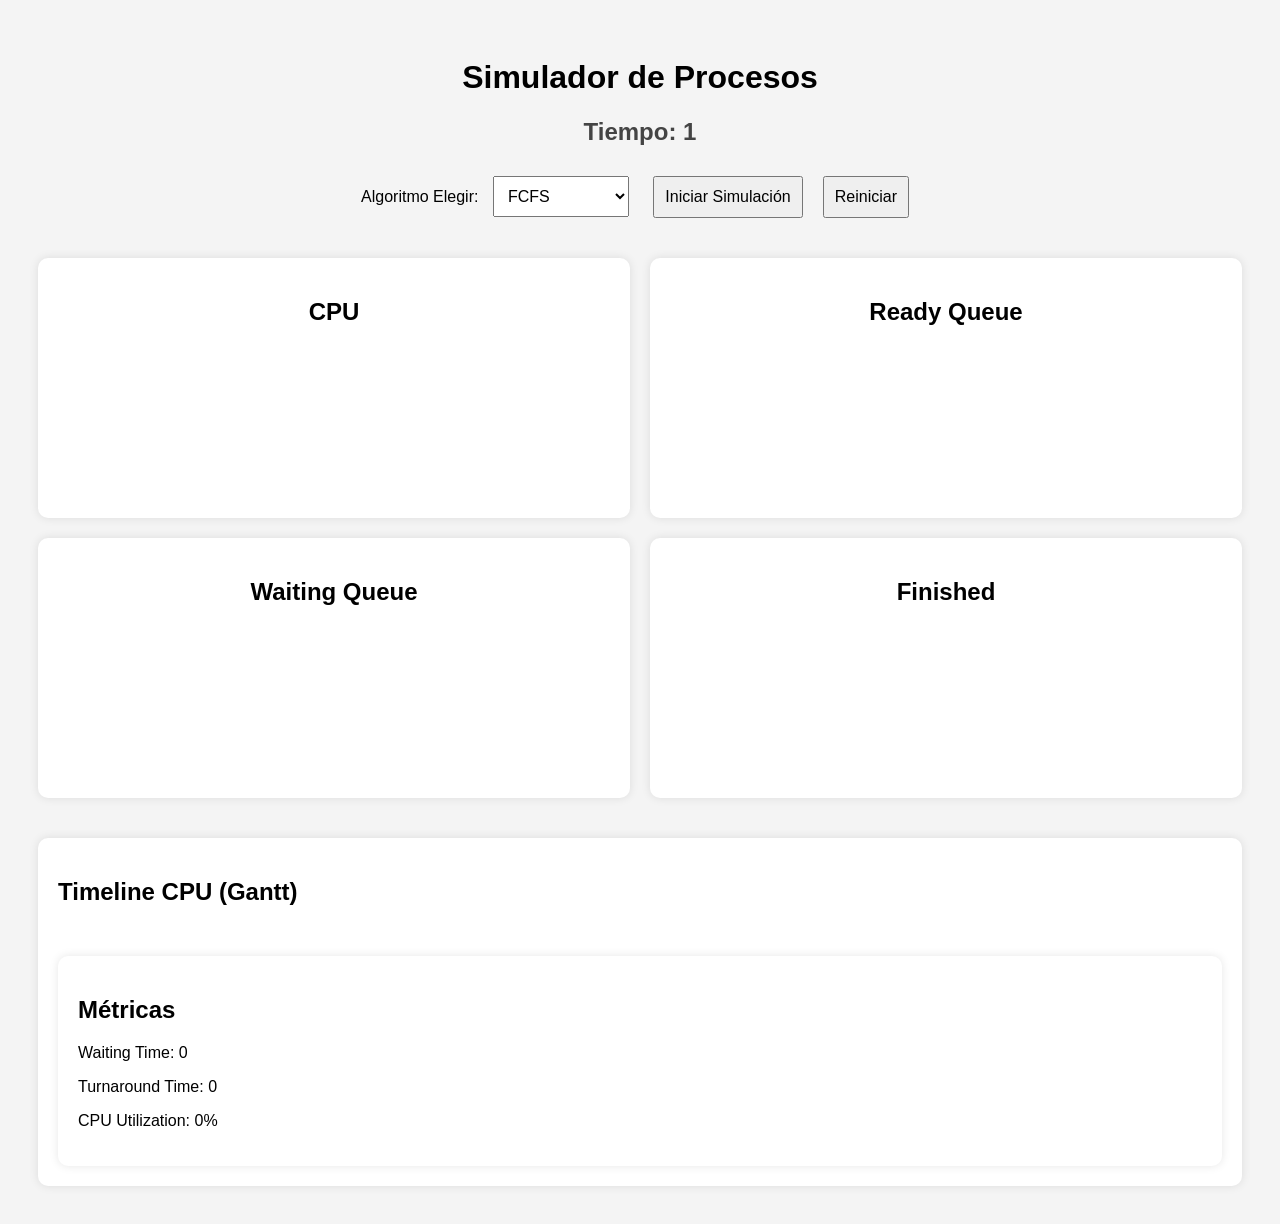
<file: index.html>
<!DOCTYPE html>
<html>
<head>
    <title>Simulador de Procesos</title>
    <link rel="stylesheet" href="static/style.css">
</head>

<body>

    <h1>Simulador de Procesos</h1>
    <h2 id="clock">Tiempo: 0</h2>

    <div class="controls">

    <label>Algoritmo</label>

<label>Elegir:</label>

<select id="algorithm">
    <option value="fcfs">FCFS</option>
    <option value="rr">Round Robin</option>
    <option value="sjf">SJF</option>
</select>



    <button onclick="startSimulation()">    
        Iniciar Simulación
    <button onclick="resetSimulation()">
    Reiniciar
</button>
    </button>

</div>

    <div class="board">

        <div class="section">
            <h2>CPU</h2>
            <div id="cpu"></div>
        </div>

        <div class="section">
            <h2>Ready Queue</h2>
            <div id="ready"></div>
        </div>

        <div class="section">
            <h2>Waiting Queue</h2>
            <div id="waiting"></div>
        </div>

        <div class="section">
            <h2>Finished</h2>
            <div id="finished"></div>
        </div>

    </div>
    <div class="gantt-container">

    <h2>Timeline CPU (Gantt)</h2>

    <div id="gantt"></div>

    <div class="metrics">

    <h2>Métricas</h2>

    <div id="metrics-box">

        <p>Waiting Time: <span id="waiting-time">0</span></p>

        <p>Turnaround Time: <span id="turnaround-time">0</span></p>

        <p>CPU Utilization: <span id="cpu-utilization">0</span>%</p>

    </div>

</div>

</div>

<script src="static/app.js"></script>

</body>
</html>
</file>
<file: static/style.css>
body {
    font-family: Arial;
    background: #f4f4f4;
    padding: 30px;
}

h1 {
    text-align: center;
}

.board {
    display: grid;
    grid-template-columns: 1fr 1fr;
    gap: 20px;
    margin-top: 30px;
}

.section {
    background: white;
    border-radius: 10px;
    min-height: 220px;
    padding: 20px;
    box-shadow: 0px 0px 10px rgba(0,0,0,0.1);
}

.section h2 {
    text-align: center;
}

.process {
    background: #4CAF50;
    color: white;
    padding: 10px;
    margin: 10px;
    border-radius: 8px;
    text-align: center;
    font-weight: bold;

    transition: all 0.5s ease;

    animation: fadeIn 0.5s ease;
}

@keyframes fadeIn {

    from {
        opacity: 0;
        transform: translateY(-15px);
    }

    to {
        opacity: 1;
        transform: translateY(0);
    }
}

#clock {
    text-align: center;
    color: #444;
}

.controls {
    text-align: center;
    margin-bottom: 30px;
}

select, button {
    padding: 10px;
    margin: 10px;
    font-size: 16px;
}

.ready {
    background: #3498db;
}

.running {
    background: #27ae60;
}

.finished {
    background: #7f8c8d;
}

.gantt-container {
    margin-top: 40px;
    background: white;
    padding: 20px;
    border-radius: 10px;
    box-shadow: 0px 0px 10px rgba(0,0,0,0.1);
}

#gantt {
    display: flex;
    flex-wrap: wrap;
    gap: 5px;
    margin-top: 20px;
}

.gantt-block {
    background: #2ecc71;
    color: white;
    padding: 10px;
    border-radius: 5px;
    min-width: 60px;
    text-align: center;
}

.metrics {
    margin-top: 30px;
    background: white;
    padding: 20px;
    border-radius: 10px;
    box-shadow: 0px 0px 10px rgba(0,0,0,0.1);
}
</file>
